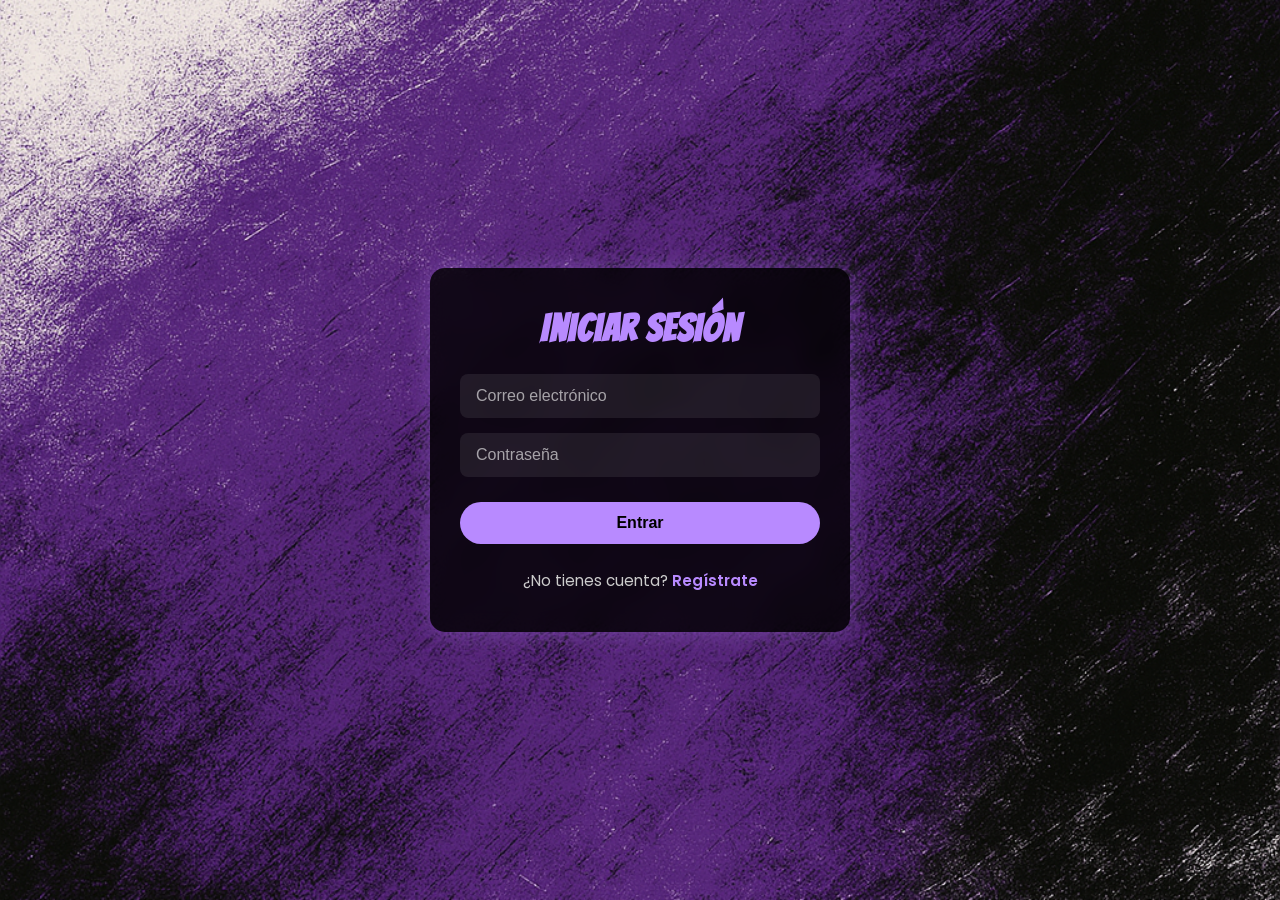
<file: app/src/main/assets/admin.html>
<!DOCTYPE html>
<html lang="es">
<head>
  <meta charset="UTF-8">
  <meta name="viewport" content="width=device-width, initial-scale=1.0">
  <title>Panel Admin - Manga Store</title>
  <link rel="stylesheet" href="css/admin.css">
  <link href="https://fonts.googleapis.com/css2?family=Bangers&family=Poppins:wght@300;400;600&display=swap" rel="stylesheet">
  <link rel="stylesheet" href="https://cdnjs.cloudflare.com/ajax/libs/font-awesome/6.5.0/css/all.min.css">
</head>

<body>
  <!-- 🔹 HEADER -->
  <header class="admin-header">
    <div class="logo-container">
      <img src="img/logo1.png" alt="Logo Manga Store" class="logo-admin">
      <h1>Panel de Administración</h1>
    </div>

    <nav class="nav-admin">
      <ul>
        <li><a href="#" class="nav-link active" data-section="productos"><i class="fas fa-box"></i> Productos</a></li>
        <li><a href="#" class="nav-link" data-section="usuarios"><i class="fas fa-users"></i> Usuarios</a></li>
        <li><a href="#" class="nav-link" data-section="pedidos"><i class="fas fa-clipboard-list"></i> Pedidos</a></li>
        <li><a href="../../../../../../OneDrive/Documentos/Tiendamanga-main/tienda.html"><i class="fas fa-store"></i> Tienda</a></li>
        <li><a href="#" id="cerrarSesion"><i class="fas fa-sign-out-alt"></i> Cerrar Sesión</a></li>
      </ul>
    </nav>
  </header>

  <!-- 🔸 CONTENIDO PRINCIPAL -->
  <main class="admin-main">

    <!-- 🛒 PRODUCTOS -->
    <section id="productos" class="seccion visible">
      <h2>🛒 Agregar nuevo producto</h2>
      <form id="form-producto">
        <input type="text" id="nombre" placeholder="Nombre del manga" required>
        <input type="text" id="precio" placeholder="Precio (ej: 8990)" required>
        <input type="text" id="imagen" placeholder="Ruta de imagen (ej: img/manga1.jpg)" required>
        <input type="text" id="categoria" placeholder="Categoría (Shonen, Seinen...)" required>
        <button type="submit">Guardar producto</button>
      </form>
      <p id="mensaje"></p>
      <div class="lista-productos-admin">
  <h3>📦 Productos registrados</h3>
  <table id="tablaProductos">
    <thead>
      <tr>
        <th>Nombre</th>
        <th>Precio</th>
        <th>Categoría</th>
        <th>Estado</th>
        <th>Acciones</th>
      </tr>
    </thead>
    <tbody>
      <!-- Se llena dinámicamente desde admin.js -->
    </tbody>
  </table>
</div>
    </section>

    <!-- 👥 USUARIOS -->
    <section id="usuarios" class="seccion">
      <h2>👥 Usuarios registrados</h2>
      <table id="tablaUsuarios">
        <thead>
          <tr>
            <th>Nombre</th>
            <th>Correo</th>
            <th>Usuario</th>
            <th>Fecha Nac.</th>
            <th>Registro</th>
          </tr>
        </thead>
        <tbody>
          <!-- Se cargan dinámicamente desde admin.js -->
        </tbody>
      </table>
    </section>

    <!-- 📦 PEDIDOS -->
    <section id="pedidos" class="seccion">
      <h2>📦 Pedidos recibidos</h2>
      <table id="tablaPedidos">
        <thead>
          <tr>
            <th>ID</th>
            <th>Usuario</th>
            <th>Correo</th>
            <th>Total</th>
            <th>Fecha</th>
            <th>Productos</th>
          </tr>
        </thead>
        <tbody>
          <!-- Se llenará desde admin.js -->
        </tbody>
      </table>
    </section>

  </main>

  <script src="js/admin.js"></script>
</body>
</html>
</file>
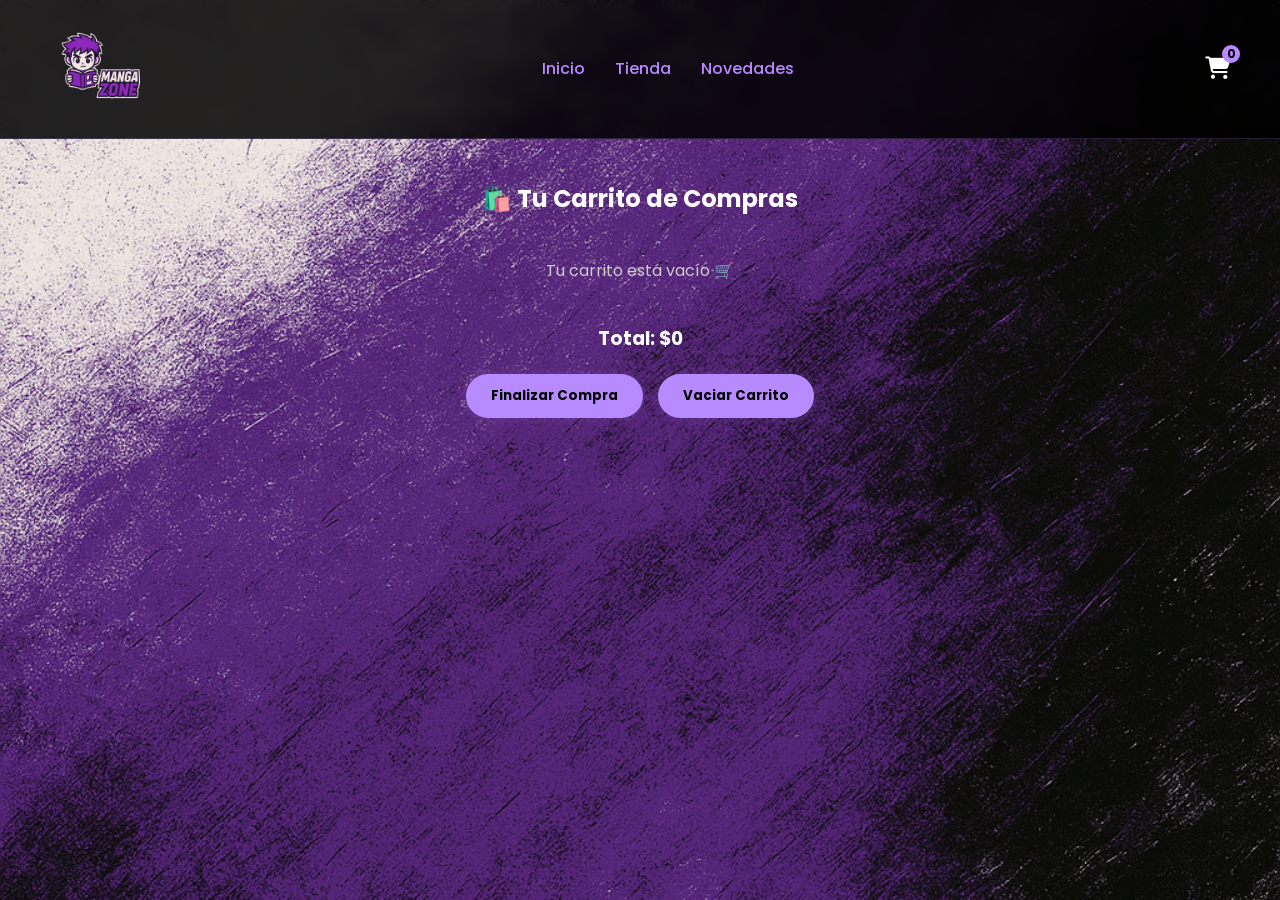
<file: app/src/main/assets/carrito.html>
<!DOCTYPE html>
<html lang="es">
<head>
  <meta charset="UTF-8">
  <meta name="viewport" content="width=device-width, initial-scale=1.0">
  <title>Carrito - Manga Store</title>
  <link rel="stylesheet" href="css/index.css">
  <link rel="stylesheet" href="css/carrito.css">
  <link href="https://fonts.googleapis.com/css2?family=Bangers&family=Poppins:wght@300;400;600&display=swap" rel="stylesheet">
  <link rel="stylesheet" href="https://cdnjs.cloudflare.com/ajax/libs/font-awesome/6.5.0/css/all.min.css">
</head>

<body>
  <header class="header">
    <div class="logo-container">
      <img src="img/logo1.png" alt="Logo Manga Store" class="logo">
    </div>
    <nav class="nav">
      <ul>
        <li><a href="../../../../../../OneDrive/Documentos/Tiendamanga-main/index.html">Inicio</a></li>
        <li><a href="../../../../../../OneDrive/Documentos/Tiendamanga-main/tienda.html">Tienda</a></li>
        <li><a href="#">Novedades</a></li>
      </ul>
    </nav>
    <div class="icons">
      <a href="#"><i class="fas fa-shopping-cart"></i><span id="cart-count">0</span></a>
    </div>
  </header>

<main class="carrito-main" style="margin-top:120px;">
  <h2>🛍️ Tu Carrito de Compras</h2>

  <div id="lista-carrito" class="carrito-lista"></div>

  <div class="carrito-total">
    <h3>Total: <span id="total">$0</span></h3>
    <div class="botones-carrito">
      <button id="finalizarCompra" class="btn-finalizar">Finalizar Compra</button>
      <button id="vaciarCarrito" class="btn-vaciar">Vaciar Carrito</button>
    </div>
  </div>
</main>
  <script src="js/carrito.js"></script>
</body>
</html>
</file>
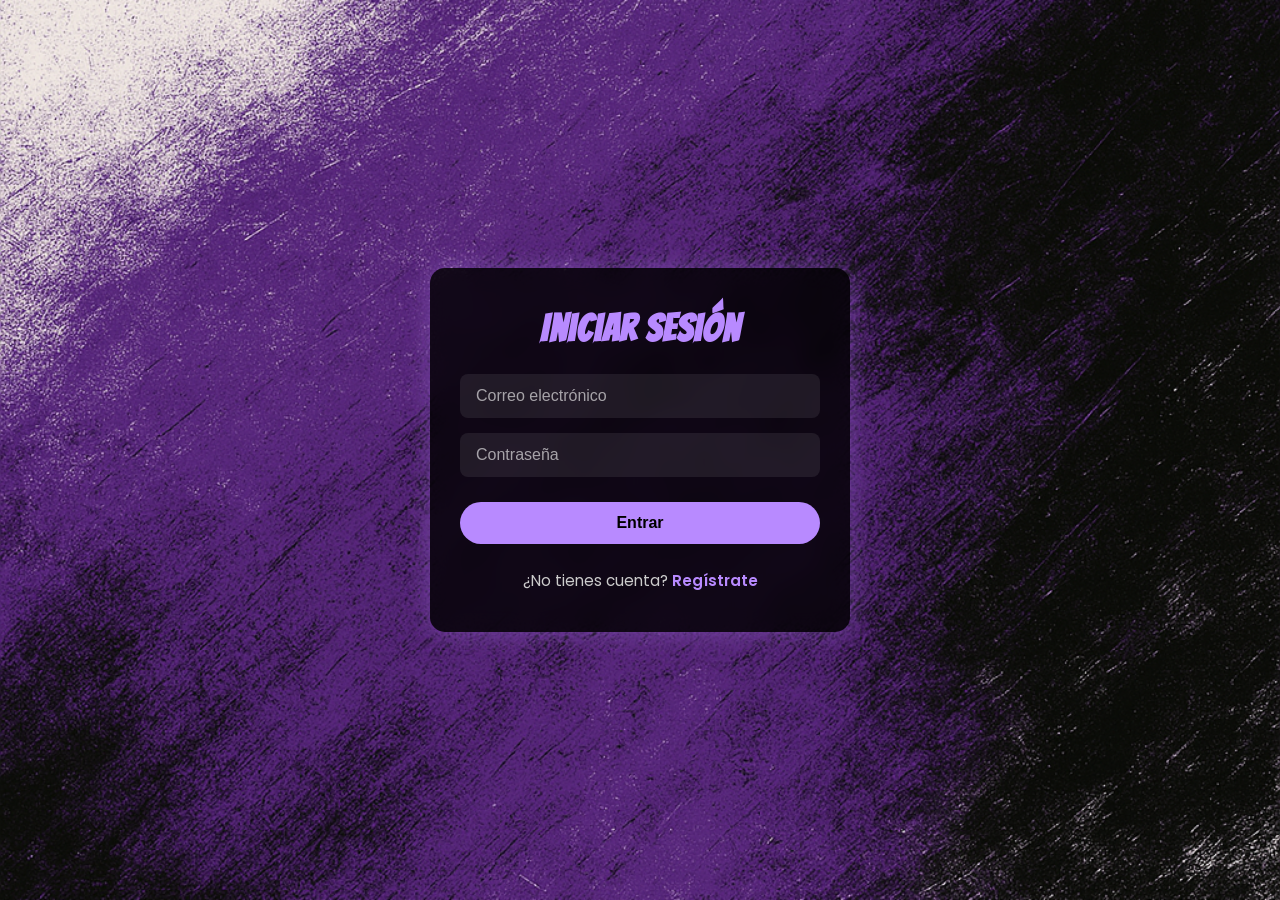
<file: app/src/main/assets/login.html>
<!DOCTYPE html>
<html lang="es">
<head>
  <meta charset="UTF-8" />
  <meta name="viewport" content="width=device-width, initial-scale=1.0" />
  <title>Iniciar Sesión / Registro - Manga Store</title>
  <link href="https://fonts.googleapis.com/css2?family=Bangers&family=Poppins:wght@300;400;600&display=swap" rel="stylesheet">
  <link rel="stylesheet" href="css/login.css">
</head>
<body>
  <div class="container">
    <div class="form-box">
      <h1 id="formTitle">Iniciar Sesión</h1>

      <!-- 🟣 Formulario de inicio -->
      <form id="loginForm" class="active">
        <input type="email" placeholder="Correo electrónico" required />
        <input type="password" placeholder="Contraseña" required />
        <button type="submit" class="btn">Entrar</button>
        <p class="switch">¿No tienes cuenta? <a href="#" id="goRegister">Regístrate</a></p>
      </form>

      <!-- 🟣 Formulario de registro -->
      <form id="registerForm">
        <input type="text" placeholder="Nombre completo" required />
        <input type="email" placeholder="Correo electrónico" required />
        <input type="password" placeholder="Contraseña" required />
        <input type="date" placeholder="Fecha de nacimiento" required />
        <input type="text" placeholder="Nombre de usuario" required />
        <button type="submit" class="btn">Registrarse</button>
        <p class="switch">¿Ya tienes cuenta? <a href="#" id="goLogin">Inicia sesión</a></p>
      </form>
    </div>
  </div>

  <script src="js/login.js"></script>
</body>
</html>
</file>
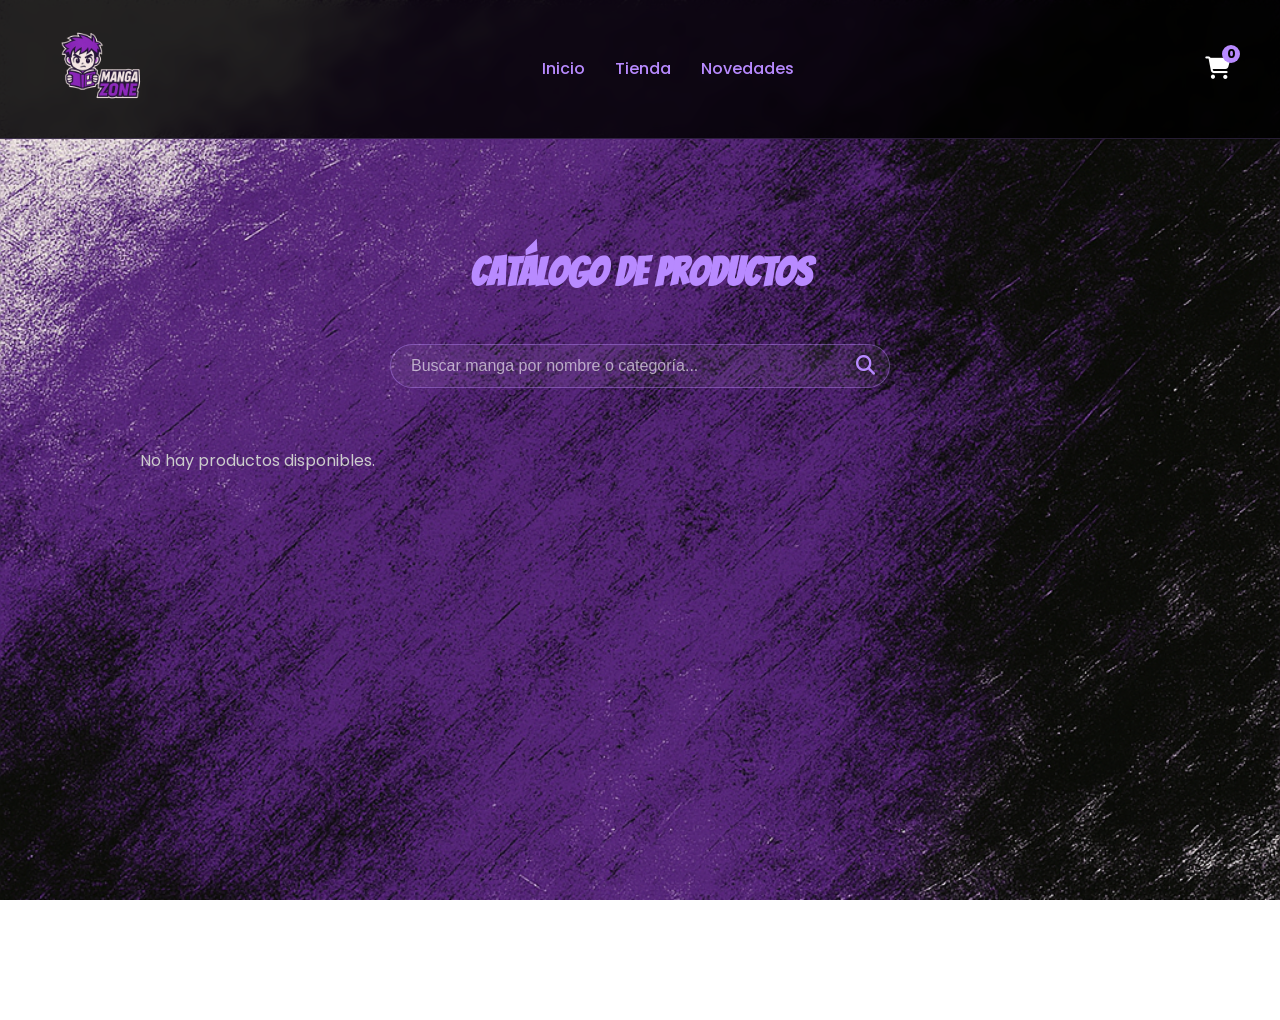
<file: app/src/main/assets/tienda.html>
<!DOCTYPE html>
<html lang="es">
<head>
  <meta charset="UTF-8">
  <meta name="viewport" content="width=device-width, initial-scale=1.0">
  <title>Tienda - Manga Store</title>
  <link rel="stylesheet" href="css/tienda.css">
  <link href="https://fonts.googleapis.com/css2?family=Bangers&family=Poppins:wght@300;400;600&display=swap" rel="stylesheet">
  <link rel="stylesheet" href="https://cdnjs.cloudflare.com/ajax/libs/font-awesome/6.5.0/css/all.min.css">
</head>
<body>
  <header class="header">
    <div class="logo-container">
      <img src="img/logo1.png" alt="Logo Manga Store" class="logo">
    </div>
    <nav class="nav">
      <ul>
        <li><a href="../../../../../../OneDrive/Documentos/Tiendamanga-main/index.html">Inicio</a></li>
        <li><a href="tienda.html">Tienda</a></li>
        <li><a href="#">Novedades</a></li>
      </ul>
    </nav>
    <div class="icons">
      <a href="carrito.html"><i class="fas fa-shopping-cart"></i><span id="cart-count">0</span></a>
    </div>
  </header>

  <!-- ✅ SOLO UN MAIN -->
  <main class="productos" style="margin-top:120px;">
    <h2>Catálogo de Productos</h2>

    <!-- 🔹 Barra de búsqueda -->
    <div class="busqueda-container">
      <input
        type="text"
        id="busqueda"
        placeholder="Buscar manga por nombre o categoría..."
      >
      <i class="fas fa-search"></i>
    </div>

    <!-- 🔹 Contenedor de productos -->
    <div class="grid" id="contenedor-productos"></div>
  </main>

  <!-- ✅ Scripts al final del body -->
  <script src="js/carrito.js"></script>
  <script src="js/tienda.js"></script>
  <script src="js/scrollHeader.js"></script>
</body>
</html>
</file>
<file: app/src/main/assets/css/admin.css>
/* ----------------------------------------------------- */
/* 🎨 VARIABLES DE COLOR Y FUENTES */
/* ----------------------------------------------------- */
:root {
  --ff-head: "Bangers", cursive;
  --ff-body: "Poppins", sans-serif;
  --color-bg: #0d0d0f;
  --color-primary: #b88aff;
  --color-light: #ede5f0;
  --color-dark: #000;
}

/* ----------------------------------------------------- */
/* 🌙 BASE */
/* ----------------------------------------------------- */
* {
  margin: 0;
  padding: 0;
  box-sizing: border-box;
}

html {
  scroll-behavior: smooth;
}

body {
  font-family: var(--ff-body);
  color: white;
  background-image: url("../img/fondomanga.png");
  background-size: cover;
  background-attachment: fixed;
  line-height: 1.6;
}

/* ----------------------------------------------------- */
/* 🔹 HEADER */
/* ----------------------------------------------------- */
.admin-header {
  display: flex;
  align-items: center;
  justify-content: space-between;
  background: rgba(0, 0, 0, 0.85);
  backdrop-filter: blur(6px);
  padding: 20px 40px;
  position: fixed;
  width: 100%;
  top: 0;
  z-index: 100;
  border-bottom: 2px solid rgba(184, 138, 255, 0.3);
}

.logo-container {
  display: flex;
  align-items: center;
  gap: 10px;
}

.logo-admin {
  width: 60px;
  height: 60px;
  border-radius: 50%;
}

.admin-header h1 {
  font-family: var(--ff-head);
  font-size: 2rem;
  color: var(--color-primary);
  margin: 0;
}

.nav-admin ul {
  list-style: none;
  display: flex;
  gap: 20px;
}

.nav-admin a {
  color: var(--color-light);
  text-decoration: none;
  font-weight: 600;
  transition: color 0.3s, border-bottom 0.3s;
  display: inline-flex;
  align-items: center;
  gap: 6px;
}

.nav-admin a.active {
  color: var(--color-primary);
  border-bottom: 2px solid var(--color-primary);
  padding-bottom: 2px;
}

.nav-admin a:hover {
  color: var(--color-primary);
}

/* ----------------------------------------------------- */
/* 🧾 CONTENIDO PRINCIPAL */
/* ----------------------------------------------------- */
main {
  flex: 1;
  display: flex;
  flex-direction: column;
  align-items: center;
  padding: 120px 20px 60px; /* margen superior por el header */
  max-width: 1200px;
  margin: 0 auto;
}

h2 {
  font-family: var(--ff-head);
  color: var(--color-primary);
  margin-bottom: 25px;
  font-size: 1.8rem;
  text-align: center;
}

/* ----------------------------------------------------- */
/* 🧭 SECCIONES (Navegación dinámica) */
/* ----------------------------------------------------- */
.seccion {
  display: none;
  opacity: 0;
  transform: translateY(10px);
  transition: opacity 0.4s ease, transform 0.4s ease;
  width: 100%;
}

.seccion.visible {
  display: block;
  opacity: 1;
  transform: translateY(0);
}

/* ----------------------------------------------------- */
/* 🛒 FORMULARIO DE PRODUCTOS */
/* ----------------------------------------------------- */
form {
  background: rgba(255, 255, 255, 0.05);
  border: 1px solid rgba(184, 138, 255, 0.3);
  border-radius: 15px;
  padding: 40px 30px;
  width: 100%;
  max-width: 500px;
  display: flex;
  flex-direction: column;
  gap: 15px;
  box-shadow: 0 0 15px rgba(184, 138, 255, 0.1);
  margin: 0 auto;
}

form input {
  background: rgba(0, 0, 0, 0.6);
  border: 1px solid rgba(184, 138, 255, 0.4);
  color: var(--color-light);
  padding: 12px;
  border-radius: 8px;
  outline: none;
  transition: border 0.3s, background 0.3s;
  font-size: 1rem;
}

form input::placeholder {
  color: rgba(255, 255, 255, 0.6);
}

form input:focus {
  border: 1px solid var(--color-primary);
  background: rgba(184, 138, 255, 0.1);
}

form button {
  background: var(--color-primary);
  color: black;
  border: none;
  padding: 12px;
  font-weight: 600;
  border-radius: 8px;
  cursor: pointer;
  font-size: 1rem;
  transition: all 0.3s ease;
}

form button:hover {
  background: white;
  color: var(--color-primary);
  transform: scale(1.03);
}

/* ------------------------------ */
/* 💬 MENSAJE */
/* ------------------------------ */
#mensaje {
  margin-top: 25px;
  font-size: 1.1rem;
  color: var(--color-primary);
  text-shadow: 0 0 5px rgba(184, 138, 255, 0.5);
  text-align: center;
}

/* ----------------------------------------------------- */
/* 👥 TABLAS */
/* ----------------------------------------------------- */
table {
  width: 100%;
  max-width: 1000px;
  margin: 30px auto 0;
  border-collapse: collapse;
  border-radius: 12px;
  overflow: hidden;
  background: rgba(0, 0, 0, 0.7);
  box-shadow: 0 0 20px rgba(184, 138, 255, 0.2);
}

th,
td {
  padding: 12px 10px;
  border-bottom: 1px solid rgba(255, 255, 255, 0.1);
}

th {
  background: rgba(184, 138, 255, 0.15);
  color: var(--color-primary);
  text-transform: uppercase;
  font-weight: 600;
  font-size: 0.95rem;
}

td {
  color: #ddd;
  font-size: 0.95rem;
}

tr:hover {
  background: rgba(184, 138, 255, 0.1);
  transition: background 0.3s ease;
}

/* ----------------------------------------------------- */
/* 📦 SECCIONES ESPECÍFICAS */
/* ----------------------------------------------------- */
.usuarios-admin,
.pedidos-admin {
  text-align: center;
  margin-top: 60px;
}

/* ----------------------------------------------------- */
/* 📱 RESPONSIVE */
/* ----------------------------------------------------- */
@media (max-width: 900px) {
  form {
    width: 90%;
  }

  table {
    font-size: 0.85rem;
  }

  .admin-header {
    flex-direction: column;
    align-items: center;
    text-align: center;
    padding: 15px 10px;
  }

  .nav-admin ul {
    flex-wrap: wrap;
    justify-content: center;
    margin-top: 10px;
  }

  .admin-header h1 {
    font-size: 1.7rem;
  }
}

@media (max-width: 600px) {
  table {
    width: 95%;
  }

  th, td {
    padding: 10px 5px;
  }

  form {
    padding: 30px 20px;
  }

  h2 {
    font-size: 1.4rem;
  }
}
/* ----------------------------------------------------- */
/* 🧾 TABLA DE PRODUCTOS */
/* ----------------------------------------------------- */
.lista-productos-admin {
  margin-top: 50px;
  text-align: center;
}

.lista-productos-admin h3 {
  color: var(--color-primary);
  font-family: var(--ff-head);
  margin-bottom: 20px;
}

#tablaProductos button {
  background: none;
  border: none;
  cursor: pointer;
  font-size: 1.1rem;
  margin: 0 6px;
  transition: transform 0.2s ease;
}

#tablaProductos button:hover {
  transform: scale(1.2);
}

#tablaProductos .btn-stock i {
  color: #b88aff;
}

#tablaProductos .btn-eliminar i {
  color: #ff6b6b;
}

#tablaProductos td:last-child {
  text-align: center;
}
</file>
<file: app/src/main/assets/css/index.css>
/* ----------------------------------------------------- */
/* 🎨 VARIABLES DE COLOR Y FUENTES */
/* ----------------------------------------------------- */
:root {
  --ff-head: "Bangers", cursive;
  --ff-body: "Poppins", sans-serif;
  --color-bg: #0d0d0f;
  --color-primary: #b88aff;
  --color-light: #ede5f0;
  --color-dark: #000;
}

/* ----------------------------------------------------- */
/* 🌙 BASE */
/* ----------------------------------------------------- */
* {
  margin: 0;
  padding: 0;
  box-sizing: border-box;
}

html {
  scroll-behavior: smooth;
}

body {
  font-family: var(--ff-body);
  color: white;
  background-image: url(../img/fondomanga.png);
  background-size: cover;
  background-attachment: fixed;
  line-height: 1.6;
}

/* ----------------------------------------------------- */
/* 🔹 HEADER */
/* ----------------------------------------------------- */
.header {
  display: flex;
  align-items: center;
  justify-content: space-between;
  background: rgba(0, 0, 0, 0.85);
  backdrop-filter: blur(6px);
  padding: 15px 50px;
  position: fixed;
  width: 100%;
  top: 0;
  z-index: 100;
  border-bottom: 1px solid rgba(184, 138, 255, 0.2);
}

.logo {
  height: 100px;
  width: 100px;
  border-radius: 50%;
}

.nav ul {
  list-style: none;
  display: flex;
  gap: 30px;
}

.nav a {
  color: var(--color-primary);
  text-decoration: none;
  font-weight: 500;
  transition: color 0.3s;
}

.nav a:hover {
  color: white;
}

/* 🔸 Iconos del header */
.icons {
  display: flex;
  align-items: center;
}

.icons a {
  color: white;
  margin-left: 20px;
  font-size: 1.4rem;
  position: relative;
  transition: 0.3s;
}

.icons a:hover {
  color: var(--color-primary);
}

/* 🔸 Contador del carrito */
#cart-count {
  background: var(--color-primary);
  color: black;
  font-size: 0.75rem;
  font-weight: bold;
  border-radius: 50%;
  width: 18px;
  height: 18px;
  display: flex;
  align-items: center;
  justify-content: center;
  position: absolute;
  top: -6px;
  right: -10px;
}

/* ----------------------------------------------------- */
/* 🦸 HERO */
/* ----------------------------------------------------- */
.hero {
  height: 90vh;
  display: flex;
  align-items: center;
  justify-content: center;
  text-align: center;
  color: white;
  background: linear-gradient(to bottom, rgba(0, 0, 0, 0.5), rgba(13, 13, 15, 1)),
              url('../img/fondo-morado.jpg') center/cover no-repeat;
}

.hero-text h1 {
  font-family: var(--ff-head);
  font-size: 3.5rem;
  color: var(--color-primary);
  margin-bottom: 15px;
}

.hero-text p {
  font-size: 1.2rem;
  margin-bottom: 25px;
  color: #ddd;
}

.btn {
  background-color: var(--color-primary);
  color: black;
  padding: 12px 30px;
  border-radius: 25px;
  font-weight: 600;
  text-decoration: none;
  transition: 0.3s;
}

.btn:hover {
  background-color: white;
  color: var(--color-primary);
}

/* ----------------------------------------------------- */
/* 🔥 BANNER DE EVENTO */
/* ----------------------------------------------------- */
.banner-evento {
  background: linear-gradient(135deg, #1a001f, #4b0082);
  color: white;
  text-align: center;
  padding: 80px 20px;
  margin-top: -40px;
  opacity: 0;
  transform: translateY(30px);
  transition: all 1.2s ease-in-out;
  overflow: hidden;
  position: relative;
}

.banner-evento.visible {
  opacity: 1;
  transform: translateY(0);
}

.banner-evento::before {
  content: "";
  position: absolute;
  top: 0;
  left: 0;
  width: 100%;
  height: 100%;
  background: url('../img/fondo-textura.png') center/cover no-repeat;
  opacity: 0.2;
  z-index: 0;
}

.banner-contenido {
  position: relative;
  z-index: 1;
}

.banner-evento h2 {
  font-family: var(--ff-head);
  font-size: 2.5rem;
  color: var(--color-primary);
}

.banner-evento span {
  color: white;
}

.banner-evento p {
  font-size: 1.1rem;
  margin: 10px 0 25px;
}

.btn-banner {
  display: inline-block;
  background: white;
  color: #4b0082;
  padding: 12px 25px;
  border-radius: 25px;
  text-decoration: none;
  font-weight: 600;
  transition: 0.3s;
}

.btn-banner:hover {
  background: var(--color-primary);
  color: black;
  transform: scale(1.05);
}

/* ----------------------------------------------------- */
/* 📚 CATEGORÍAS */
/* ----------------------------------------------------- */
.categorias {
  text-align: center;
  padding: 80px 20px;
  background: rgba(0, 0, 0, 0.7);
}

.categorias h2 {
  margin-bottom: 30px;
}

.cards {
  display: flex;
  justify-content: center;
  gap: 20px;
  flex-wrap: wrap;
}

.card {
  background: rgba(255, 255, 255, 0.1);
  border: 1px solid rgba(184, 138, 255, 0.3);
  padding: 20px 40px;
  border-radius: 15px;
  transition: transform 0.3s, background 0.3s;
  font-weight: 600;
  color: var(--color-primary);
}

.card:hover {
  background: var(--color-primary);
  color: black;
  transform: scale(1.05);
}

/* ----------------------------------------------------- */
/* 🛍️ PRODUCTOS */
/* ----------------------------------------------------- */
.productos {
  padding: 80px 40px;
  text-align: center;
}

.productos h2 {
  margin-bottom: 40px;
}

.grid {
  display: grid;
  grid-template-columns: repeat(auto-fit, minmax(250px, 1fr));
  gap: 30px;
}

.producto {
  background: rgba(0, 0, 0, 0.6);
  border: 1px solid rgba(184, 138, 255, 0.3);
  border-radius: 15px;
  padding: 20px;
  transition: transform 0.3s, box-shadow 0.3s;
}

.producto:hover {
  transform: translateY(-5px);
  box-shadow: 0 0 15px rgba(184, 138, 255, 0.4);
}

.producto img {
  width: 100%;
  border-radius: 10px;
  margin-bottom: 15px;
}

.producto h3 {
  color: var(--color-light);
  font-family: var(--ff-head);
  margin-bottom: 10px;
}

.add-to-cart {
  background: var(--color-primary);
  color: black;
  border: none;
  padding: 10px 20px;
  border-radius: 25px;
  cursor: pointer;
  font-weight: 600;
  transition: 0.3s;
}

.add-to-cart:hover {
  background: white;
  color: var(--color-primary);
}

/* ----------------------------------------------------- */
/* 💜 PROMOCIONES */
/* ----------------------------------------------------- */
.promo {
  text-align: center;
  padding: 80px 20px;
  background: linear-gradient(90deg, #4b0082, #2b0048);
}

.promo h2 {
  color: var(--color-primary);
  margin-bottom: 20px;
}

/* ----------------------------------------------------- */
/* 🏮 SOBRE NOSOTROS */
/* ----------------------------------------------------- */
.sobre-nosotros {
  background: rgba(0, 0, 0, 0.8);
  text-align: center;
  padding: 80px 40px;
}

.sobre-nosotros h2 {
  color: var(--color-primary);
  margin-bottom: 20px;
}

.sobre-nosotros p {
  max-width: 800px;
  margin: 0 auto;
  color: #ccc;
  font-size: 1.1rem;
  line-height: 1.8;
}

/* ----------------------------------------------------- */
/* 🧠 ANIMACIONES */
/* ----------------------------------------------------- */
@keyframes bounce {
  0%, 100% { transform: scale(1); }
  50% { transform: scale(1.3); }
}

#cart-count.bounce {
  animation: bounce 0.4s ease;
}

/* ----------------------------------------------------- */
/* 🌟 SECCIÓN DE PRODUCTOS DESTACADOS (index) */
/* ----------------------------------------------------- */

.productos {
  text-align: center;
  padding: 100px 20px;
  background: rgba(0, 0, 0, 0.6);
}

.productos h2 {
  font-family: "Bangers", cursive;
  color: var(--color-primary);
  font-size: 2.2rem;
  margin-bottom: 40px;
  text-shadow: 0 0 10px rgba(184, 138, 255, 0.4);
}

.productos .grid {
  display: grid;
  grid-template-columns: repeat(auto-fit, minmax(250px, 1fr));
  gap: 30px;
  justify-items: center;
}

.producto-card {
  background: rgba(255, 255, 255, 0.05);
  border: 1px solid rgba(184, 138, 255, 0.2);
  border-radius: 15px;
  overflow: hidden;
  box-shadow: 0 0 15px rgba(184, 138, 255, 0.1);
  width: 100%;
  max-width: 260px;
  transition: transform 0.3s, box-shadow 0.3s;
}

.producto-card:hover {
  transform: translateY(-5px);
  box-shadow: 0 0 20px rgba(184, 138, 255, 0.3);
}

.producto-img img {
  width: 100%;
  height: 340px;
  object-fit: cover;
  border-bottom: 1px solid rgba(184, 138, 255, 0.3);
}

.producto-info {
  padding: 15px;
}

.producto-info h3 {
  color: #fff;
  font-size: 1.2rem;
  margin-bottom: 8px;
}

.producto-info .categoria {
  color: rgba(255, 255, 255, 0.6);
  font-size: 0.9rem;
  margin-bottom: 5px;
}

.producto-info .precio {
  color: var(--color-primary);
  font-weight: bold;
  font-size: 1.1rem;
  margin-bottom: 15px;
}

.btn-ver {
  display: inline-block;
  background: var(--color-primary);
  color: #000;
  font-weight: 600;
  border-radius: 8px;
  padding: 10px 15px;
  text-decoration: none;
  transition: all 0.3s ease;
}

.btn-ver:hover {
  background: #fff;
  color: var(--color-primary);
}
</file>
<file: app/src/main/assets/css/carrito.css>
.carrito-main {
  text-align: center;
  padding: 60px 20px;
}

.carrito-lista {
  max-width: 700px;
  margin: 40px auto;
  display: flex;
  flex-direction: column;
  gap: 15px;
}

.item-carrito {
  background: rgba(255, 255, 255, 0.05);
  border: 1px solid rgba(184, 138, 255, 0.3);
  border-radius: 10px;
  padding: 10px 15px;
  display: flex;
  align-items: center;
  justify-content: space-between;
  box-shadow: 0 0 10px rgba(184, 138, 255, 0.1);
  transition: transform 0.3s;
}

.item-carrito:hover {
  transform: scale(1.02);
}

.item-carrito img {
  width: 70px;
  height: 70px;
  border-radius: 10px;
  object-fit: cover;
}

.item-carrito .info {
  flex: 1;
  text-align: left;
  margin-left: 15px;
}

.item-carrito h4 {
  color: var(--color-light);
  margin-bottom: 5px;
}

.item-carrito p {
  color: var(--color-primary);
  font-weight: bold;
}

.eliminar {
  background: none;
  border: none;
  color: #ff7575;
  cursor: pointer;
  font-size: 1.2rem;
  transition: 0.2s;
}

.eliminar:hover {
  color: #ff3b3b;
}

.carrito-total {
  margin-top: 30px;
}

.botones-carrito {
  display: flex;
  justify-content: center;
  gap: 15px;
  margin-top: 20px;
}

/* 🎨 Botones principales del carrito */
.btn-vaciar,
.btn-finalizar {
  background: var(--color-primary);
  color: black;
  border: none;
  padding: 12px 25px;
  border-radius: 25px;
  font-weight: bold;
  cursor: pointer;
  transition: all 0.3s ease;
  font-family: "Poppins", sans-serif;
  box-shadow: 0 0 10px rgba(184, 138, 255, 0.2);
}

/* 🪄 Hover animado */
.btn-vaciar:hover,
.btn-finalizar:hover {
  background: white;
  color: var(--color-primary);
  transform: scale(1.05);
}
</file>
<file: app/src/main/assets/css/login.css>
:root {
  --color-bg: #0d0d0f;
  --color-primary: #b88aff;
  --color-light: #ffffff;
  --color-dark: #000000;
  --ff-head: "Bangers", cursive;
  --ff-body: "Poppins", sans-serif;
}

/* 🌙 BASE */
* {
  margin: 0;
  padding: 0;
  box-sizing: border-box;
}

html, body {
  height: 100%;
}

body {
  font-family: var(--ff-body);
  background: url("../img/fondomanga.png") center/cover fixed no-repeat;
  color: var(--color-light);
  display: flex;
  align-items: center;
  justify-content: center;
  min-height: 100vh;
}

/* 🟣 CONTENEDOR PRINCIPAL */
.container {
  background: rgba(0, 0, 0, 0.8);
  backdrop-filter: blur(10px);
  border-radius: 15px;
  box-shadow: 0 0 25px rgba(184, 138, 255, 0.3);
  width: 90%;
  max-width: 420px;
  padding: 40px 30px;
  text-align: center;
  animation: fadeIn 1s ease;
}

/* ✨ TÍTULO */
h1 {
  font-family: var(--ff-head);
  color: var(--color-primary);
  margin-bottom: 25px;
  font-size: 2.4rem;
  letter-spacing: 1px;
}

/* 📝 FORMULARIOS */
form {
  display: none;
  flex-direction: column;
  gap: 15px;
}

form.active {
  display: flex;
}

/* 🧊 INPUTS */
input {
  padding: 12px 15px;
  border: 1px solid transparent;
  border-radius: 8px;
  background: rgba(255, 255, 255, 0.08);
  color: var(--color-light);
  font-size: 1rem;
  transition: all 0.3s ease;
}

input::placeholder {
  color: rgba(255, 255, 255, 0.6);
}

input:focus {
  border-color: var(--color-primary);
  background: rgba(184, 138, 255, 0.15);
  outline: none;
}

/* 🔘 BOTONES */
.btn {
  background: var(--color-primary);
  color: var(--color-dark);
  border: none;
  border-radius: 25px;
  padding: 12px;
  font-weight: 600;
  cursor: pointer;
  transition: all 0.3s ease;
  font-size: 1rem;
  margin-top: 10px;
}

.btn:hover {
  background: white;
  color: var(--color-primary);
  box-shadow: 0 0 10px rgba(184, 138, 255, 0.4);
}

/* 🔄 CAMBIO ENTRE FORMULARIOS */
.switch {
  margin-top: 10px;
  font-size: 0.95rem;
  color: #ccc;
}

.switch a {
  color: var(--color-primary);
  text-decoration: none;
  font-weight: 600;
  transition: color 0.3s;
}

.switch a:hover {
  color: white;
  text-decoration: underline;
}

/* 🌈 ANIMACIÓN DE ENTRADA */
@keyframes fadeIn {
  from { opacity: 0; transform: translateY(20px); }
  to { opacity: 1; transform: translateY(0); }
}

/* 📱 RESPONSIVE */
@media (max-width: 500px) {
  .container {
    padding: 30px 20px;
    width: 95%;
  }

  h1 {
    font-size: 2rem;
  }

  input, .btn {
    font-size: 0.95rem;
  }
}
</file>
<file: app/src/main/assets/css/tienda.css>
/* ----------------------------------------------------- */
/* 🎨 VARIABLES DE COLOR Y FUENTES */
/* ----------------------------------------------------- */
:root {
  --ff-head: "Bangers", cursive;
  --ff-body: "Poppins", sans-serif;
  --color-bg: #0d0d0f;
  --color-primary: #b88aff;
  --color-light: #ede5f0;
  --color-dark: #000;
}

/* ----------------------------------------------------- */
/* 🌙 BASE */
/* ----------------------------------------------------- */
* {
  margin: 0;
  padding: 0;
  box-sizing: border-box;
}

html {
  scroll-behavior: smooth;
}

body {
  font-family: var(--ff-body);
  color: white;
  background-image: url("../img/fondomanga.png");
  background-size: cover;
  background-position: center;
  background-attachment: fixed;
  line-height: 1.6;
  min-height: 100vh;
}

/* ----------------------------------------------------- */
/* 🔹 HEADER */
/* ----------------------------------------------------- */
/* HEADER fijo con transición suave */
.header {
  position: fixed;
  top: 0; left: 0; right: 0;
  z-index: 100;
  display: flex;
  align-items: center;
  justify-content: space-between;
  padding: 15px 50px;
  background: rgba(0, 0, 0, 0.85);
  backdrop-filter: blur(6px);
  border-bottom: 1px solid rgba(184, 138, 255, 0.2);

  /* 👇 clave para ocultar/mostrar */
  transform: translateY(0);
  transition: transform 0.35s ease;
  will-change: transform;
}

/* Oculto al desplazarse hacia abajo */
.header.hidden {
  transform: translateY(-110%);
}

/* Opcional: estilito cuando hay scroll */
.header.scrolled {
  background: rgba(0,0,0,0.9);
  box-shadow: 0 6px 20px rgba(0,0,0,0.35);
}


.logo {
  height: 100px;
  width: 100px;
  border-radius: 50%;
}

.nav ul {
  list-style: none;
  display: flex;
  gap: 30px;
}

.nav a {
  color: var(--color-primary);
  text-decoration: none;
  font-weight: 500;
  transition: color 0.3s;
}

.nav a:hover {
  color: white;
}

/* 🔸 Iconos del header */
.icons {
  display: flex;
  align-items: center;
}

.icons a {
  color: white;
  margin-left: 20px;
  font-size: 1.4rem;
  position: relative;
  transition: 0.3s;
}

.icons a:hover {
  color: var(--color-primary);
}

/* 🔸 Contador del carrito */
#cart-count {
  background: var(--color-primary);
  color: black;
  font-size: 0.75rem;
  font-weight: bold;
  border-radius: 50%;
  width: 18px;
  height: 18px;
  display: flex;
  align-items: center;
  justify-content: center;
  position: absolute;
  top: -6px;
  right: -10px;
}

/* ----------------------------------------------------- */
/* 🛍️ PRODUCTOS */
/* ----------------------------------------------------- */
.productos {
  padding: 120px 40px 80px;
  text-align: center;
}

.productos h2 {
  margin-bottom: 40px;
  color: var(--color-primary);
  font-family: var(--ff-head);
  font-size: 2.5rem;
}

/* 🔹 Grid */
.grid {
  display: grid;
  grid-template-columns: repeat(auto-fill, minmax(220px, 1fr)); /* ✅ más ajustado */
  gap: 20px; /* ✅ menos separación */
  justify-content: center;
  align-items: start;
  max-width: 1000px; /* ✅ ancho controlado */
  margin: 0 auto;
}

/* 🔹 Producto */
.producto {
  background: rgba(0, 0, 0, 0.6);
  border: 1px solid rgba(184, 138, 255, 0.3);
  border-radius: 15px;
  padding: 20px;
  max-width: 260px;
  width: 100%;
  justify-self: center;
  transition: transform 0.3s, box-shadow 0.3s;
}

.producto:hover {
  transform: translateY(-5px);
  box-shadow: 0 0 15px rgba(184, 138, 255, 0.4);
}

.producto img {
  width: 100%;
  height: 340px;
  object-fit: cover;
  border-radius: 10px;
  margin-bottom: 15px;
}

.producto h3 {
  color: var(--color-light);
  font-family: var(--ff-head);
  margin-bottom: 10px;
}

.producto .precio {
  color: var(--color-primary);
  font-weight: 600;
  margin-bottom: 10px;
}

.add-to-cart {
  background: var(--color-primary);
  color: black;
  border: none;
  padding: 10px 20px;
  border-radius: 25px;
  cursor: pointer;
  font-weight: 600;
  transition: 0.3s;
}

.add-to-cart:hover {
  background: white;
  color: var(--color-primary);
}

/* ----------------------------------------------------- */
/* 🔍 BARRA DE BÚSQUEDA */
/* ----------------------------------------------------- */
.busqueda-container {
  position: relative;
  width: 100%;
  max-width: 500px;
  margin: 30px auto 60px;
  text-align: center;
}

.busqueda-container input {
  width: 100%;
  padding: 12px 45px 12px 20px;
  border-radius: 25px;
  border: 1px solid rgba(184, 138, 255, 0.4);
  background: rgba(255, 255, 255, 0.05);
  color: white;
  font-size: 1rem;
  outline: none;
  transition: all 0.3s ease;
}

.busqueda-container input::placeholder {
  color: rgba(255, 255, 255, 0.6);
}

.busqueda-container input:focus {
  border-color: var(--color-primary);
  background: rgba(184, 138, 255, 0.1);
}

.busqueda-container i {
  position: absolute;
  right: 15px;
  top: 50%;
  transform: translateY(-50%);
  color: var(--color-primary);
  font-size: 1.2rem;
}

/* ----------------------------------------------------- */
/* 💜 ANIMACIONES */
/* ----------------------------------------------------- */
@keyframes bounce {
  0%, 100% { transform: scale(1); }
  50% { transform: scale(1.3); }
}

#cart-count.bounce {
  animation: bounce 0.4s ease;
}

/* ----------------------------------------------------- */
/* 📱 RESPONSIVE */
/* ----------------------------------------------------- */
@media (max-width: 1024px) {
  .grid {
    max-width: 800px;
    grid-template-columns: repeat(auto-fit, minmax(240px, 1fr));
  }
}

@media (max-width: 768px) {
  .header {
    flex-direction: column;
    text-align: center;
    padding: 20px;
  }

  .nav ul {
    flex-direction: column;
    gap: 15px;
  }

  .grid {
    grid-template-columns: repeat(auto-fit, minmax(200px, 1fr));
    gap: 15px;
  }

  .producto img {
    height: 300px;
  }

  .productos {
    padding: 100px 20px 60px;
  }
}

@media (max-width: 480px) {
  .grid {
    grid-template-columns: 1fr;
    max-width: 90%;
  }

  .producto {
    max-width: 100%;
  }

  .producto img {
    height: 280px;
  }
}
</file>
